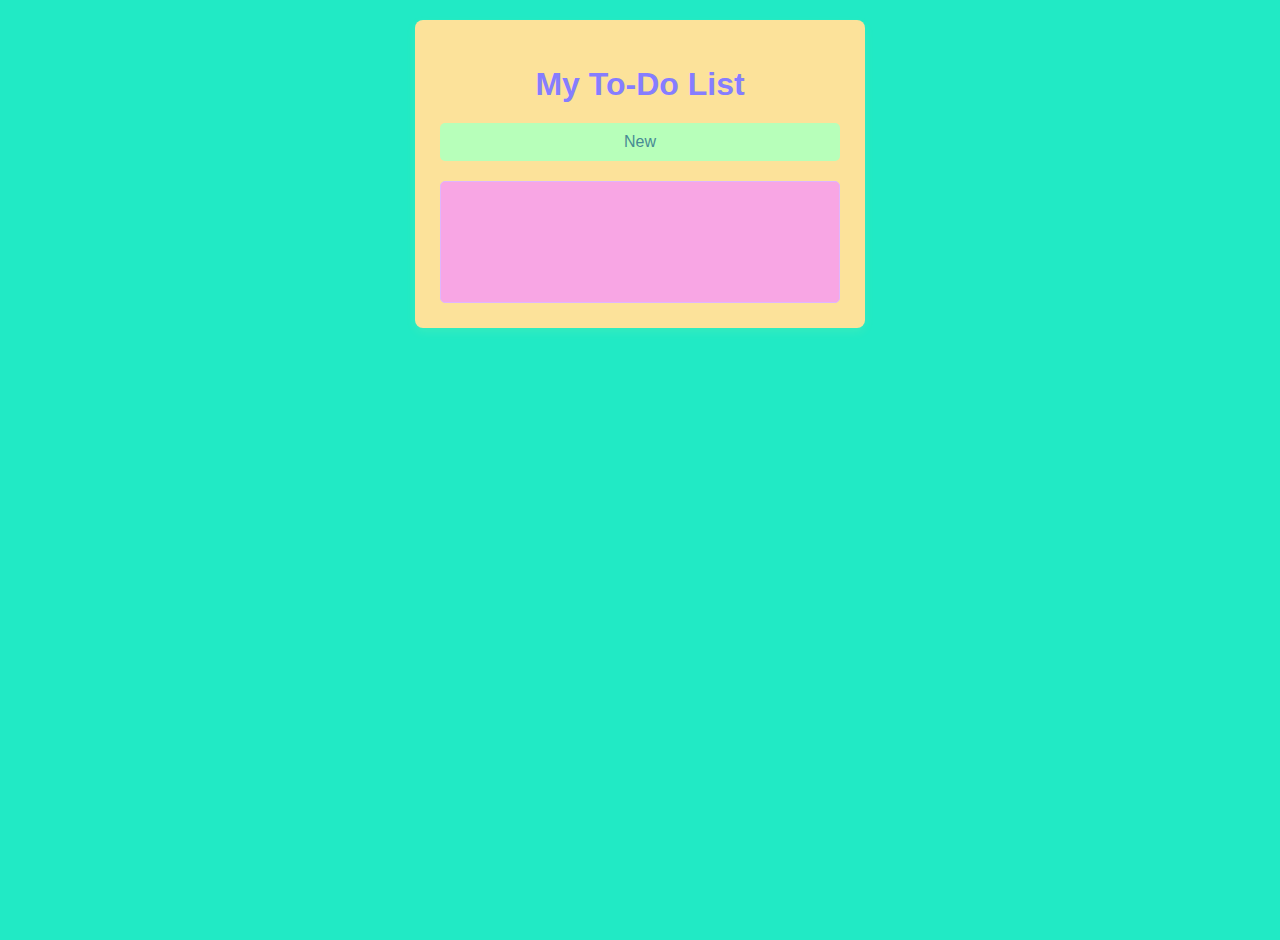
<file: cell03/ex03/index.html>
<!DOCTYPE html>
<html lang="en">
<head>
    <meta charset="UTF-8">
    <meta name="viewport" content="width=device-width, initial-scale=1.0">
    <title>To-Do List</title>
    <style>
        body {
            font-family: Arial, sans-serif;
            display: flex;
            flex-direction: column;
            align-items: center;
            min-height: 100vh;
            background-color: #21eac5;
            margin: 0;
            padding: 20px;
        }
        .container {
            background-color: #fce29a;
            padding: 25px;
            border-radius: 8px;
            box-shadow: 0 4px 10px rgba(241, 253, 134, 0.1);
            width: 100%;
            max-width: 400px;
        }
        h1 {
            text-align: center;
            color: #867dff;
            margin-bottom: 20px;
        }
        #newButton {
            background-color: #b7ffba;
            color: rgb(71, 139, 148);
            padding: 10px 15px;
            border: none;
            border-radius: 5px;
            cursor: pointer;
            font-size: 16px;
            margin-bottom: 20px;
            width: 100%;
            box-sizing: border-box; 
        }
        #newButton:hover {
            background-color: #a9cbfd;
        }
        #ft_list {
            border: 1px solid #e0b5fd;
            min-height: 100px;
            padding: 10px;
            border-radius: 5px;
            background-color: #f8a6e4;
        }
        .todo-item {
            background-color: #86b920;
            border: 1px solid #fdd17f;
            padding: 10px;
            margin-bottom: 8px;
            border-radius: 4px;
            cursor: pointer;
            word-wrap: break-word; 
            transition: background-color 0.2s ease;
        }
        .todo-item:hover {
            background-color: #a2a433;
        }
        .todo-item:last-child {
            margin-bottom: 0;
        }
    </style>
</head>
<body>
    <div class="container">
        <h1>My To-Do List</h1>
        <button id="newButton">New</button>
        <div id="ft_list">
            </div>
    </div>

    <script>
        const ftList = document.getElementById('ft_list');
        const newButton = document.getElementById('newButton');
        const COOKIE_NAME = 'todoListItems';

        // --- Cookie Functions ---
        function setCookie(name, value, days) {
            let expires = "";
            if (days) {
                const date = new Date();
                date.setTime(date.getTime() + (days * 24 * 60 * 60 * 1000));
                expires = "; expires=" + date.toUTCString();
            }
            document.cookie = name + "=" + (value || "") + expires + "; path=/";
        }

        function getCookie(name) {
            const nameEQ = name + "=";
            const ca = document.cookie.split(';');
            for (let i = 0; i < ca.length; i++) {
                let c = ca[i];
                while (c.charAt(0) === ' ') c = c.substring(1, c.length);
                if (c.indexOf(nameEQ) === 0) return c.substring(nameEQ.length, c.length);
            }
            return null;
        }

        function saveList() {
            const todoItems = [];
            ftList.querySelectorAll('.todo-item').forEach(item => {
                todoItems.push(item.textContent);
            });
            setCookie(COOKIE_NAME, JSON.stringify(todoItems), 365); 
            console.log("List saved:", todoItems);
        }

        function createTodoItem(text) {
            const todoDiv = document.createElement('div');
            todoDiv.className = 'todo-item';
            todoDiv.textContent = text;

            todoDiv.addEventListener('click', function() {
                const confirmDelete = confirm(`Do you want to remove this TO DO?\n"${text}"`);
                if (confirmDelete) {
                    ftList.removeChild(todoDiv); 
                    saveList(); 
                    console.log(`Removed TO DO: "${text}"`);
                }
            });

            if (ftList.firstChild) {
                ftList.insertBefore(todoDiv, ftList.firstChild);
            } else {
                ftList.appendChild(todoDiv);
            }
            saveList(); 
            console.log(`Added new TO DO: "${text}"`);
        }

        newButton.addEventListener('click', function() {
            const todoText = prompt("Enter a new TO DO:");
            if (todoText !== null && todoText.trim() !== '') { 
                createTodoItem(todoText.trim());
            } else if (todoText !== null) {
                alert("TO DO cannot be empty.");
            }
        });

        window.addEventListener('load', function() {
            const savedList = getCookie(COOKIE_NAME);
            if (savedList) {
                try {
                    const todoItems = JSON.parse(savedList);
                    if (Array.isArray(todoItems)) {
                        for (let i = todoItems.length - 1; i >= 0; i--) {
                            createTodoItem(todoItems[i]);
                        }
                        console.log("List loaded from cookie:", todoItems);
                    }
                } catch (e) {
                    console.error("Error parsing saved TO DO list from cookie:", e);
                }
            } else {
                console.log("No TO DO list found in cookie. Starting blank.");
            }
        });
    </script>
</body>
</html>
</file>
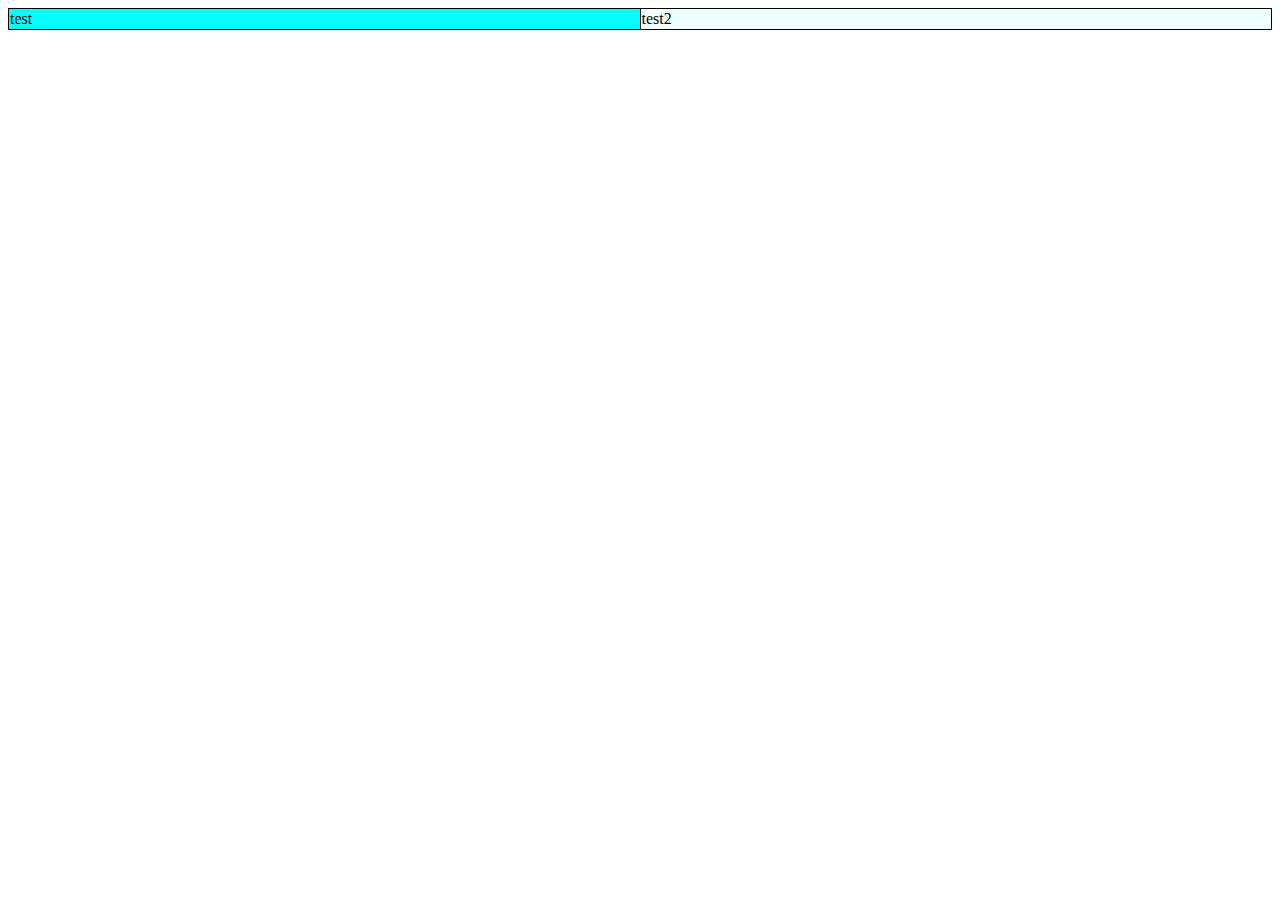
<file: cell01/ex05/tap.html>
<!DOCTYPE html>
<html lang="en">
<head>
    <meta charset="UTF-8">
    <meta name="viewport" content="width=device-width, initial-scale=1.0">
    <title>Document</title>
    <style>
        table{
            width: 100%;
            border-collapse: collapse;
        }
        td{
            width: 50%;
            border: solid black 1px;
        }
    </style>
</head>
<body>
    <table>
        <tr>
        <td style="background-color: aqua;">test</td>
        <td style="background-color: azure;">test2</td>
        </tr>
    </table>
</body>
</html>
</file>
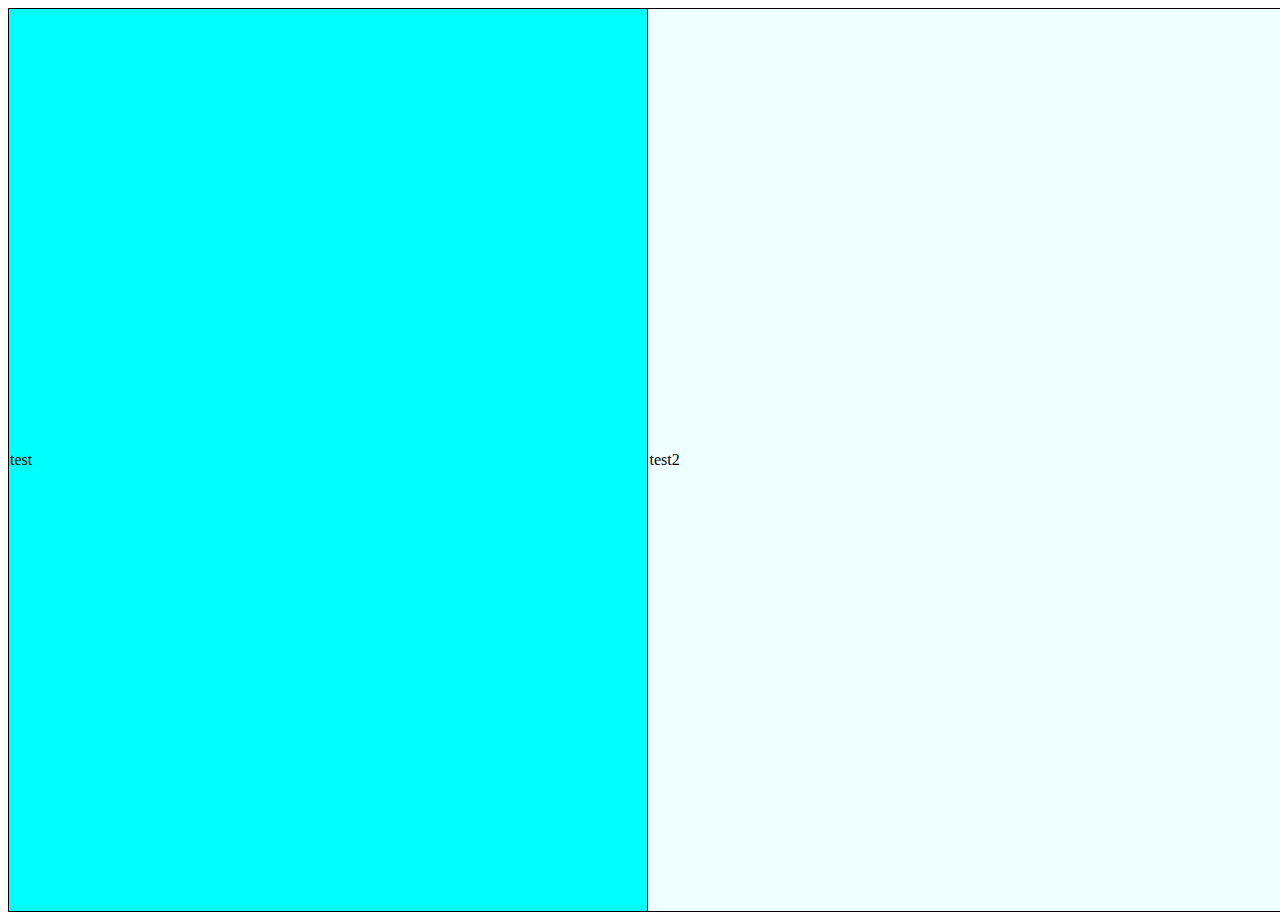
<file: cell01/ex06/responsive.html>
<!DOCTYPE html>
<html lang="en">
<head>
    <meta charset="UTF-8">
    <meta name="viewport" content="width=device-width, initial-scale=1.0">
    <title>Document</title>
    <style>
        table{
            width: 100vw;
            height: 100vh;
            border-collapse: collapse;
        }
        td{
            width: 50vw;
            height: 100vh;
            border: solid black 1px;
        }
    </style>
</head>
<body>
    <table>
        <tr>
        <td style="background-color: aqua;">test</td>
        <td style="background-color: azure;">test2</td>
        </tr>
    </table>
</body>
</html>
</file>
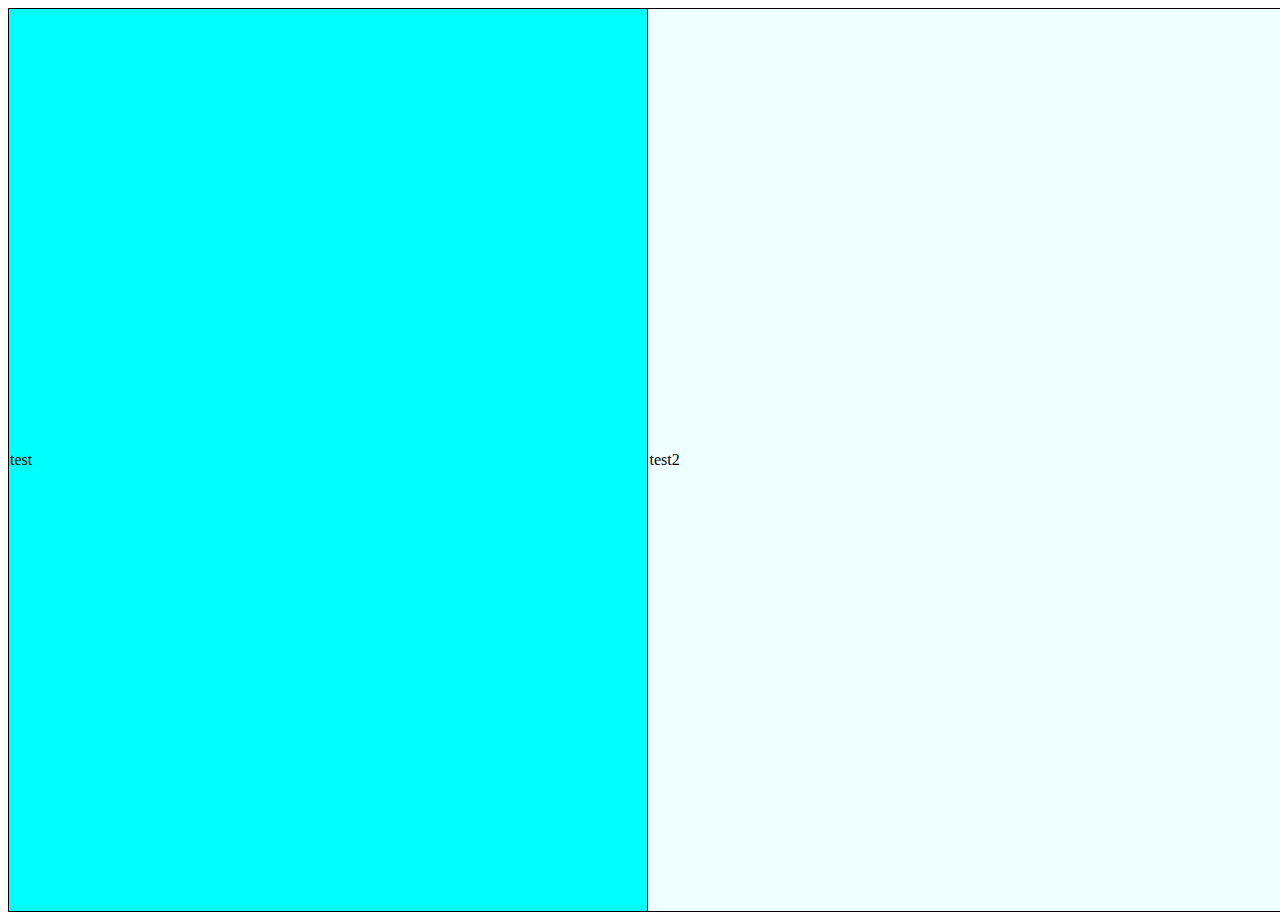
<file: cell02/ex00/responsive.html>
<!DOCTYPE html>
<html lang="en">
<head>
    <meta charset="UTF-8">
    <meta name="viewport" content="width=device-width, initial-scale=1.0">
    <title>Document</title>
    <link rel="stylesheet" href="responsive.css">
</head>
<body>
    <table>
        <tr>
        <td style="background-color: aqua;">test</td>
        <td style="background-color: azure;">test2</td>
        </tr>
    </table>
</body>
</html>
</file>
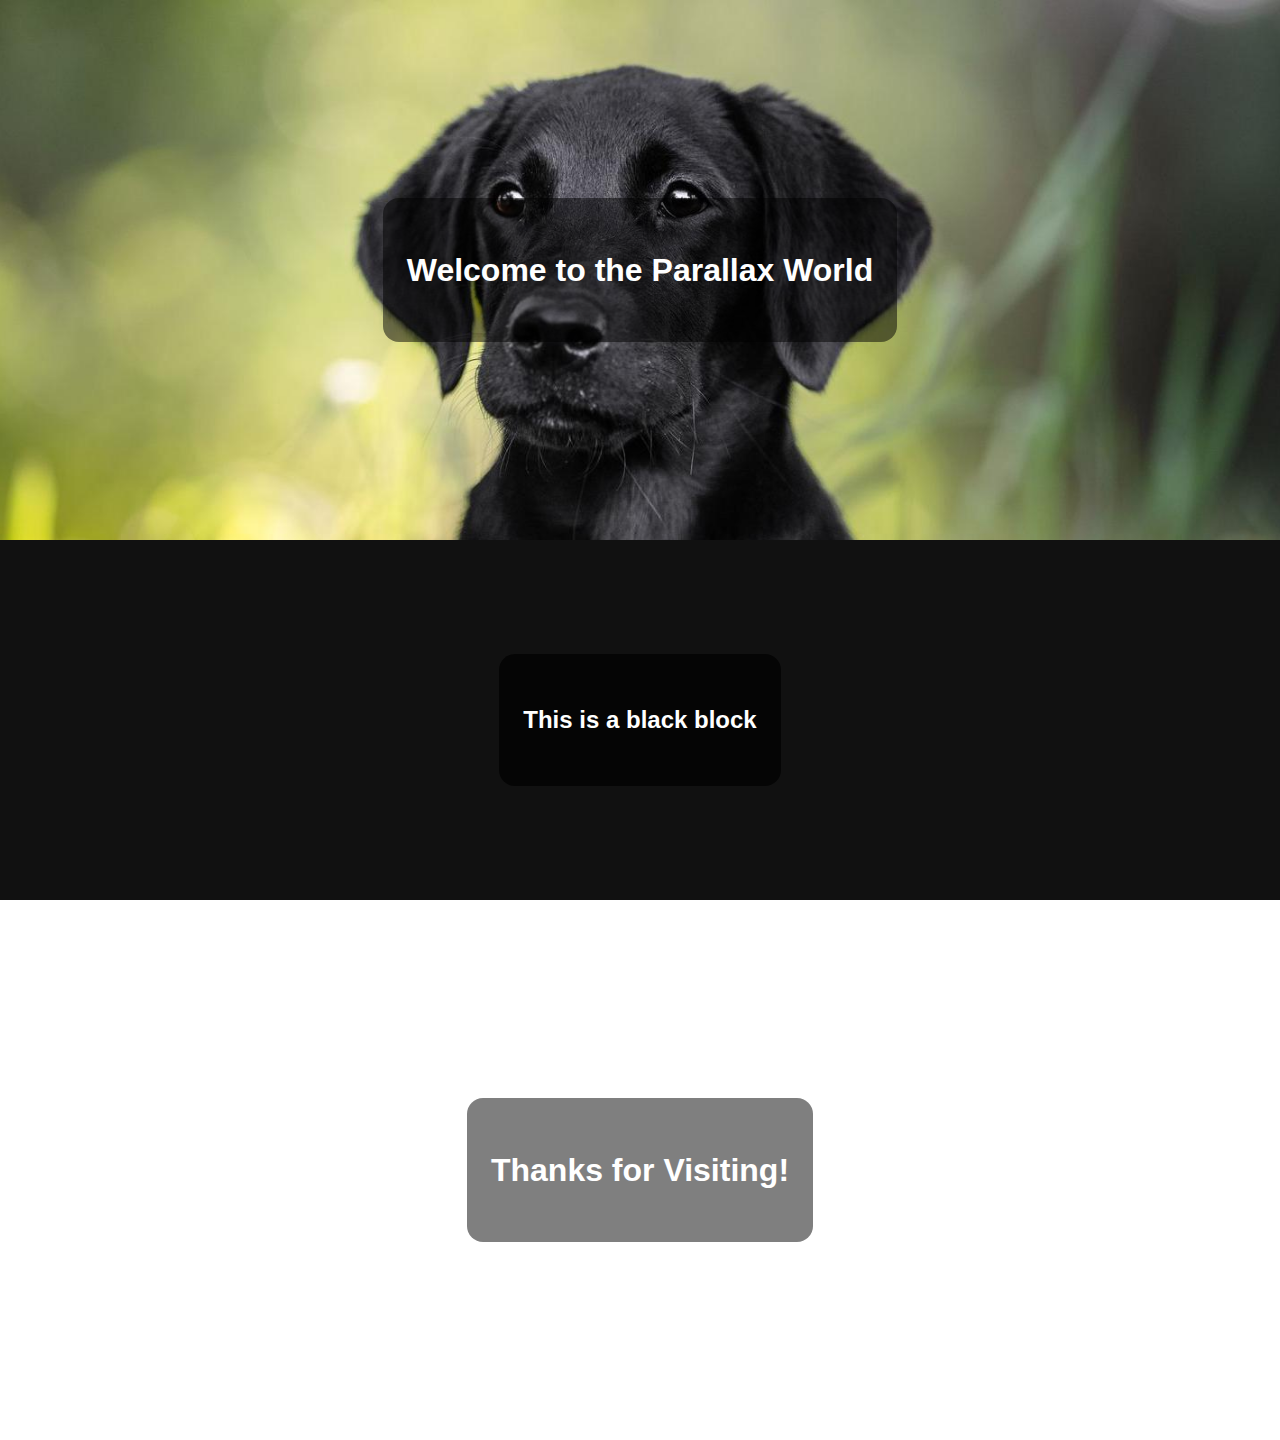
<file: cell02/ex02/ parallax.html>
<!DOCTYPE html>
<html lang="en">
<head>
    <meta charset="UTF-8">
    <title>Parallax Example</title>
    <link rel="stylesheet" href="parallax.css">
</head>
<body>
    <section class="parallax bg1">
        <div class="center-message">
            <h1>Welcome to the Parallax World</h1>
        </div>
    </section>
    <section class="black-block">
        <div class="block-message">
            <h2>This is a black block</h2>
        </div>
    </section>
    <section class="parallax bg2">
        <div class="center-message">
            <h1>Thanks for Visiting!</h1>
        </div>
    </section>
</body>
</html>
</file>
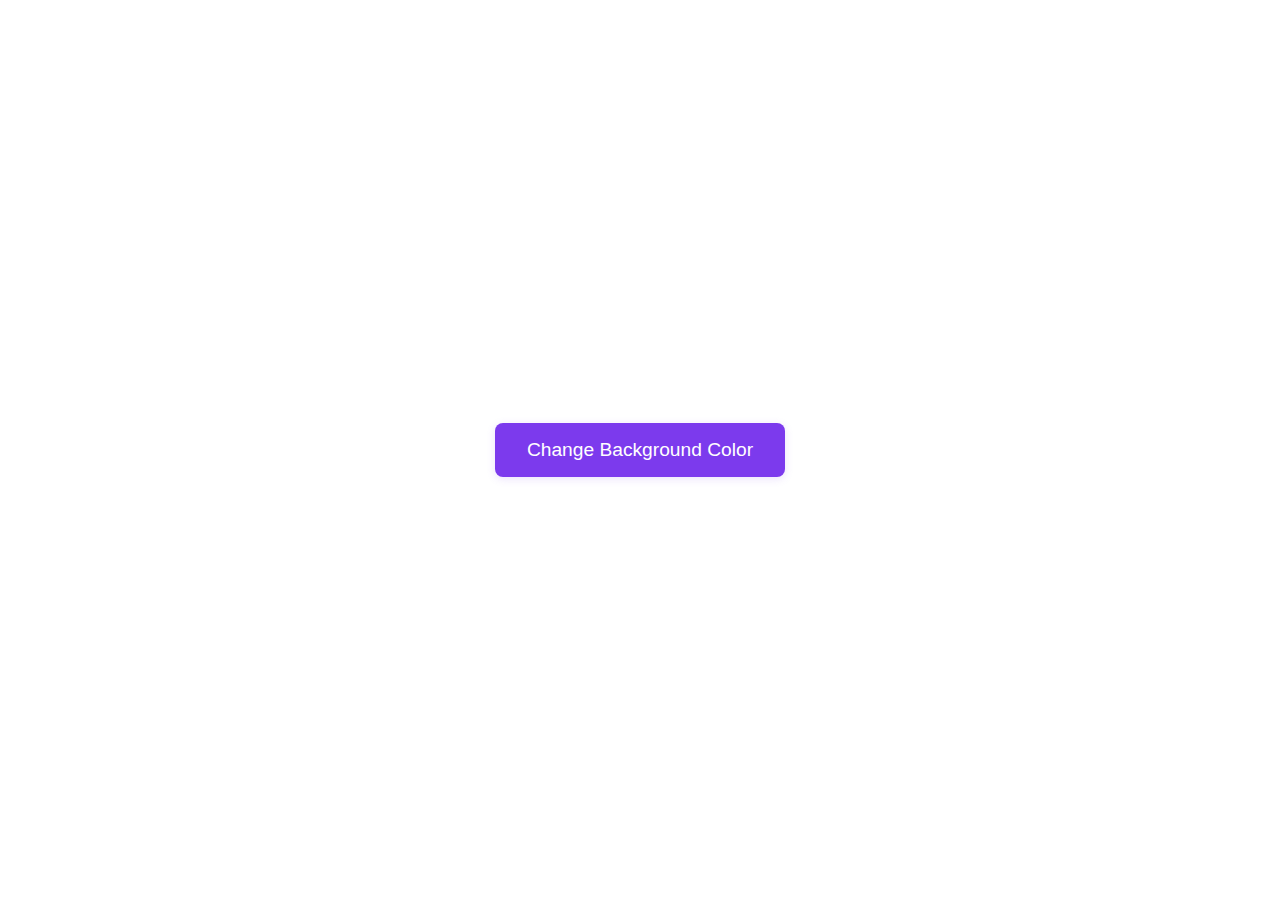
<file: cell03/ex00/backgroound.html>
<!DOCTYPE html>
<html lang="en">
<head>
    <meta charset="UTF-8">
    <title>Change Background</title>
    <link rel="stylesheet" href="backgroound.css">
</head>
<body>
    <button id="change-bg-btn">Change Background Color</button>
    <script>
        function getRandomColor() {
            // สุ่มค่าสีในรูปแบบ hex
            return '#' + Math.floor(Math.random()*16777215).toString(16).padStart(6, '0');
        }
        document.getElementById('change-bg-btn').onclick = function() {
            document.body.style.background = getRandomColor();
        }
    </script>
</body>
</html>
</file>
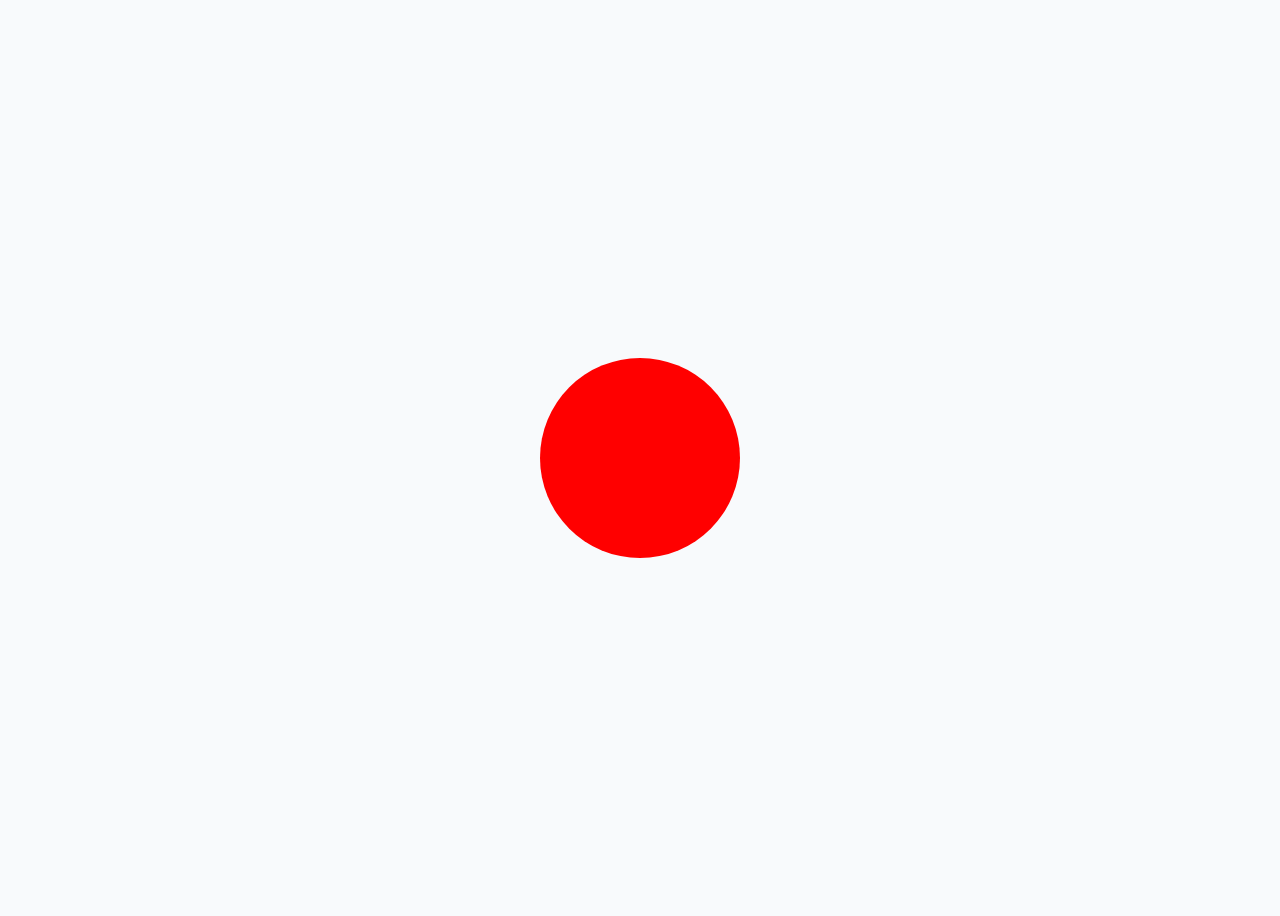
<file: cell03/ex01/balloon.html>
<!DOCTYPE html>
<html lang="en">
<head>
    <meta charset="UTF-8">
    <title>Explode this balloon</title>
    <style>
        body {
            min-height: 100vh;
            display: flex;
            justify-content: center;
            align-items: center;
            background: #f8fafc;
        }
        #balloon {
            width: 200px;
            height: 200px;
            background: red;
            border-radius: 50%;
            transition: width 0.2s, height 0.2s, background 0.2s;
            cursor: pointer;
            display: flex;
            justify-content: center;
            align-items: center;
            user-select: none;
        }
    </style>
</head>
<body>
    <div id="balloon"></div>
    <script>
        const balloon = document.getElementById('balloon');
        const colors = ['red', 'green', 'blue'];
        let colorIndex = 0;
        let size = 200;

        function updateBalloon() {
            balloon.style.width = size + 'px';
            balloon.style.height = size + 'px';
            balloon.style.background = colors[colorIndex];
        }

        balloon.addEventListener('click', function() {
            size += 10;
            colorIndex = (colorIndex + 1) % colors.length;
            if (size > 420) {
                // Explode!
                size = 200;
                colorIndex = 0;
            }
            updateBalloon();
        });

        balloon.addEventListener('mouseleave', function() {
            size = Math.max(200, size - 5);
            colorIndex = (colorIndex - 1 + colors.length) % colors.length;
            updateBalloon();
        });

        updateBalloon();
    </script>
</body>
</html>
</file>
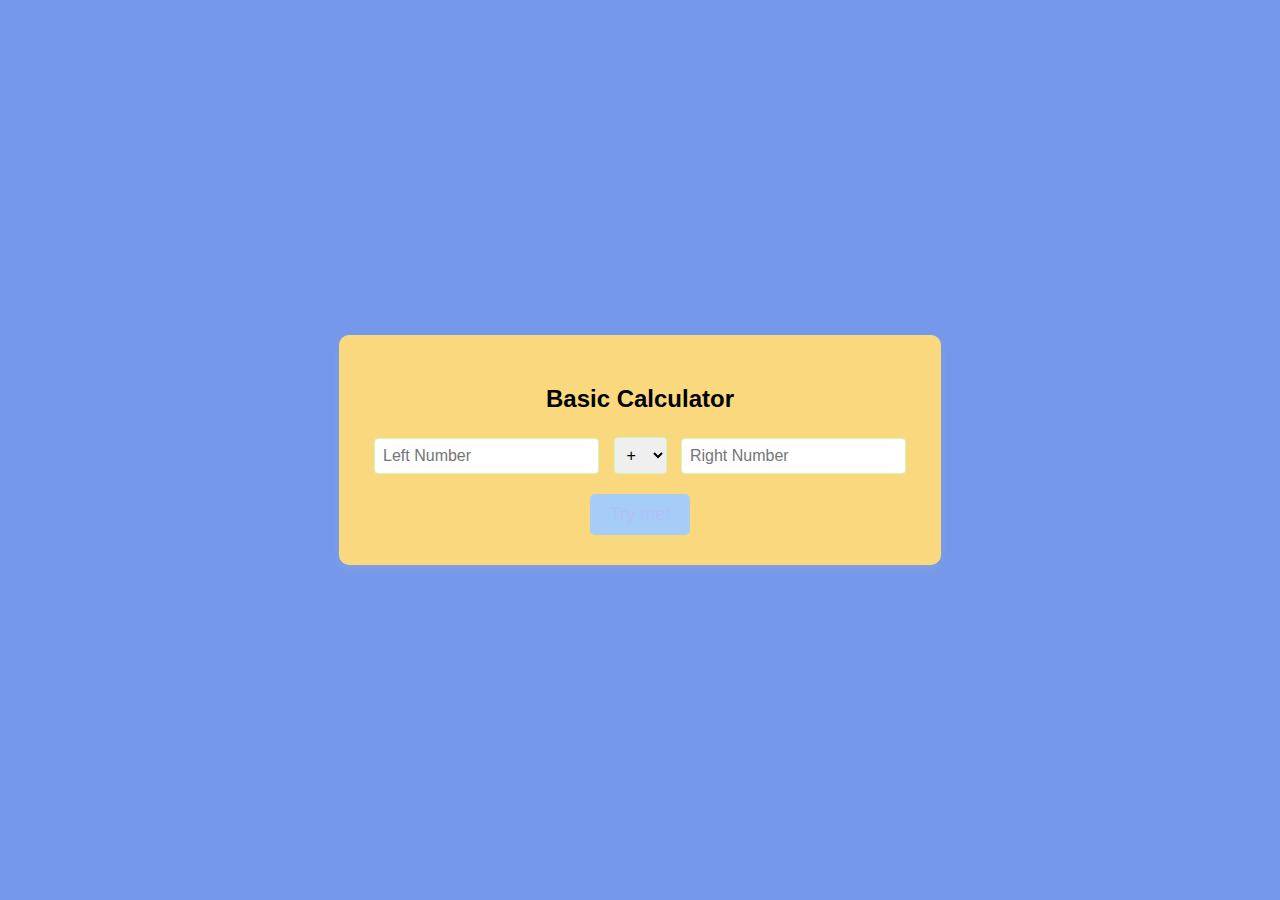
<file: cell03/ex02/calc.html>
<!DOCTYPE html>
<html lang="en">
<head>
    <meta charset="UTF-8">
    <meta name="viewport" content="width=device-width, initial-scale=1.0">
    <title>Basic Calculator</title>
    <style>
        body {
            font-family: Arial, sans-serif;
            display: flex;
            justify-content: center;
            align-items: center;
            min-height: 100vh;
            background-color: #7598ea;
            margin: 0;
        }
        .calculator-container {
            background-color: #fad97e;
            padding: 30px;
            border-radius: 10px;
            box-shadow: 0 4px 8px rgba(233, 248, 148, 0.1);
            text-align: center;
        }
        input[type="text"], select {
            padding: 8px;
            margin: 5px;
            border: 1px solid #c7fcba;
            border-radius: 4px;
            font-size: 16px;
        }
        input[type="submit"] {
            background-color: #a5cdf8;
            color: rgb(180, 190, 250);
            padding: 10px 20px;
            border: none;
            border-radius: 5px;
            cursor: pointer;
            font-size: 18px;
            margin-top: 15px;
        }
        input[type="submit"]:hover {
            background-color: #cfadfa;
        }
    </style>
</head>
<body>
    <div class="calculator-container">
        <h2>Basic Calculator</h2>
        <form id="calculatorForm">
            <input type="text" id="leftMember" placeholder="Left Number">
            <select id="operator">
                <option value="+">+</option>
                <option value="-">-</option>
                <option value="*">*</option>
                <option value="/">/</option>
                <option value="%">%</option>
            </select>
            <input type="text" id="rightMember" placeholder="Right Number">
            <br>
            <input type="submit" value="Try me!">
        </form>
    </div>

    <script>
        const calculatorForm = document.getElementById('calculatorForm');
        const leftMemberInput = document.getElementById('leftMember');
        const operatorSelect = document.getElementById('operator');
        const rightMemberInput = document.getElementById('rightMember');

        calculatorForm.addEventListener('submit', function(event) {
            event.preventDefault(); 

            const leftVal = parseInt(leftMemberInput.value);
            const rightVal = parseInt(rightMemberInput.value);
            const operator = operatorSelect.value;

            if (isNaN(leftVal) || leftVal < 0 || !Number.isInteger(leftVal) ||
                isNaN(rightVal) || rightVal < 0 || !Number.isInteger(rightVal)) {
                
                alert('Error :('); 
                console.log('Error: Both fields must contain positive integer values (>= 0).'); // Log error to console
                return; 
            }

            let result; 
            
            if ((operator === '/' || operator === '%') && rightVal === 0) {
                const errorMessage = "It's over 9000!";
                alert(errorMessage); 
                console.log(errorMessage); 
                console.log("Attempted calculation: " + leftVal + operator + rightVal + " (Division/Modulo by zero)");
                return; 
            }

            switch (operator) {
                case '+':
                    result = leftVal + rightVal;
                    break;
                case '-':
                    result = leftVal - rightVal;
                    break;
                case '*':
                    result = leftVal * rightVal;
                    break;
                case '/':
                    result = leftVal / rightVal;
                    break;
                case '%':
                    result = leftVal % rightVal;
                    break;
                default:
                    alert('Error: Invalid operator.');
                    console.log('Error: An invalid operator was selected.');
                    return;
            }

            alert('Result: ' + result); 
            console.log("Calculation result: " + leftVal + operator + rightVal + " = " + result); 
        });

        setInterval(function() {
            alert('Please, use me...');
        }, 30000); 
    </script>
</body>
</html>
</file>
<file: cell02/ex00/responsive.css>
table{
    width: 100vw;
    height: 100vh;
    border-collapse: collapse;
}
td{
    width: 50vw;
    height: 100vh;
    border: solid black 1px;
}
</file>
<file: cell02/ex02/parallax.css>
body, html {
    height: 100%;
    margin: 0;
    font-family: Arial, sans-serif;
}

.parallax {
    min-height: 60vh;
    display: flex;
    align-items: center;
    justify-content: center;
    position: relative;
    color: #fff;
    text-align: center;
}

.bg1 {
    background-image: url('dog.jpg');
    background-attachment: fixed;
    background-position: center;
    background-repeat: no-repeat;
    background-size: cover;
}

.bg2 {
    background-image: url('R.jpg');
    background-attachment: fixed;
    background-position: center;
    background-repeat: no-repeat;
    background-size: cover;
}

.center-message {
    background: rgba(0,0,0,0.5);
    padding: 32px 24px;
    border-radius: 16px;
}

.black-block {
    background: #111;
    min-height: 40vh;
    display: flex;
    align-items: center;
    justify-content: center;
}

.block-message {
    color: #fff;
    text-align: center;
    padding: 32px 24px;
    background: rgba(0,0,0,0.7);
    border-radius: 16px;
}
</file>
<file: cell03/ex00/backgroound.css>
body {
    min-height: 100vh;
    margin: 0;
    display: flex;
    justify-content: center;
    align-items: center;
    transition: background 0.4s;
}

button {
    padding: 16px 32px;
    font-size: 1.2rem;
    border: none;
    border-radius: 8px;
    background: #7c3aed;
    color: #fff;
    cursor: pointer;
    box-shadow: 0 2px 8px rgba(124, 58, 237, 0.15);
    transition: background 0.2s;
}

button:hover {
    background: #a78bfa;
    color: #4b2996;
}
</file>
